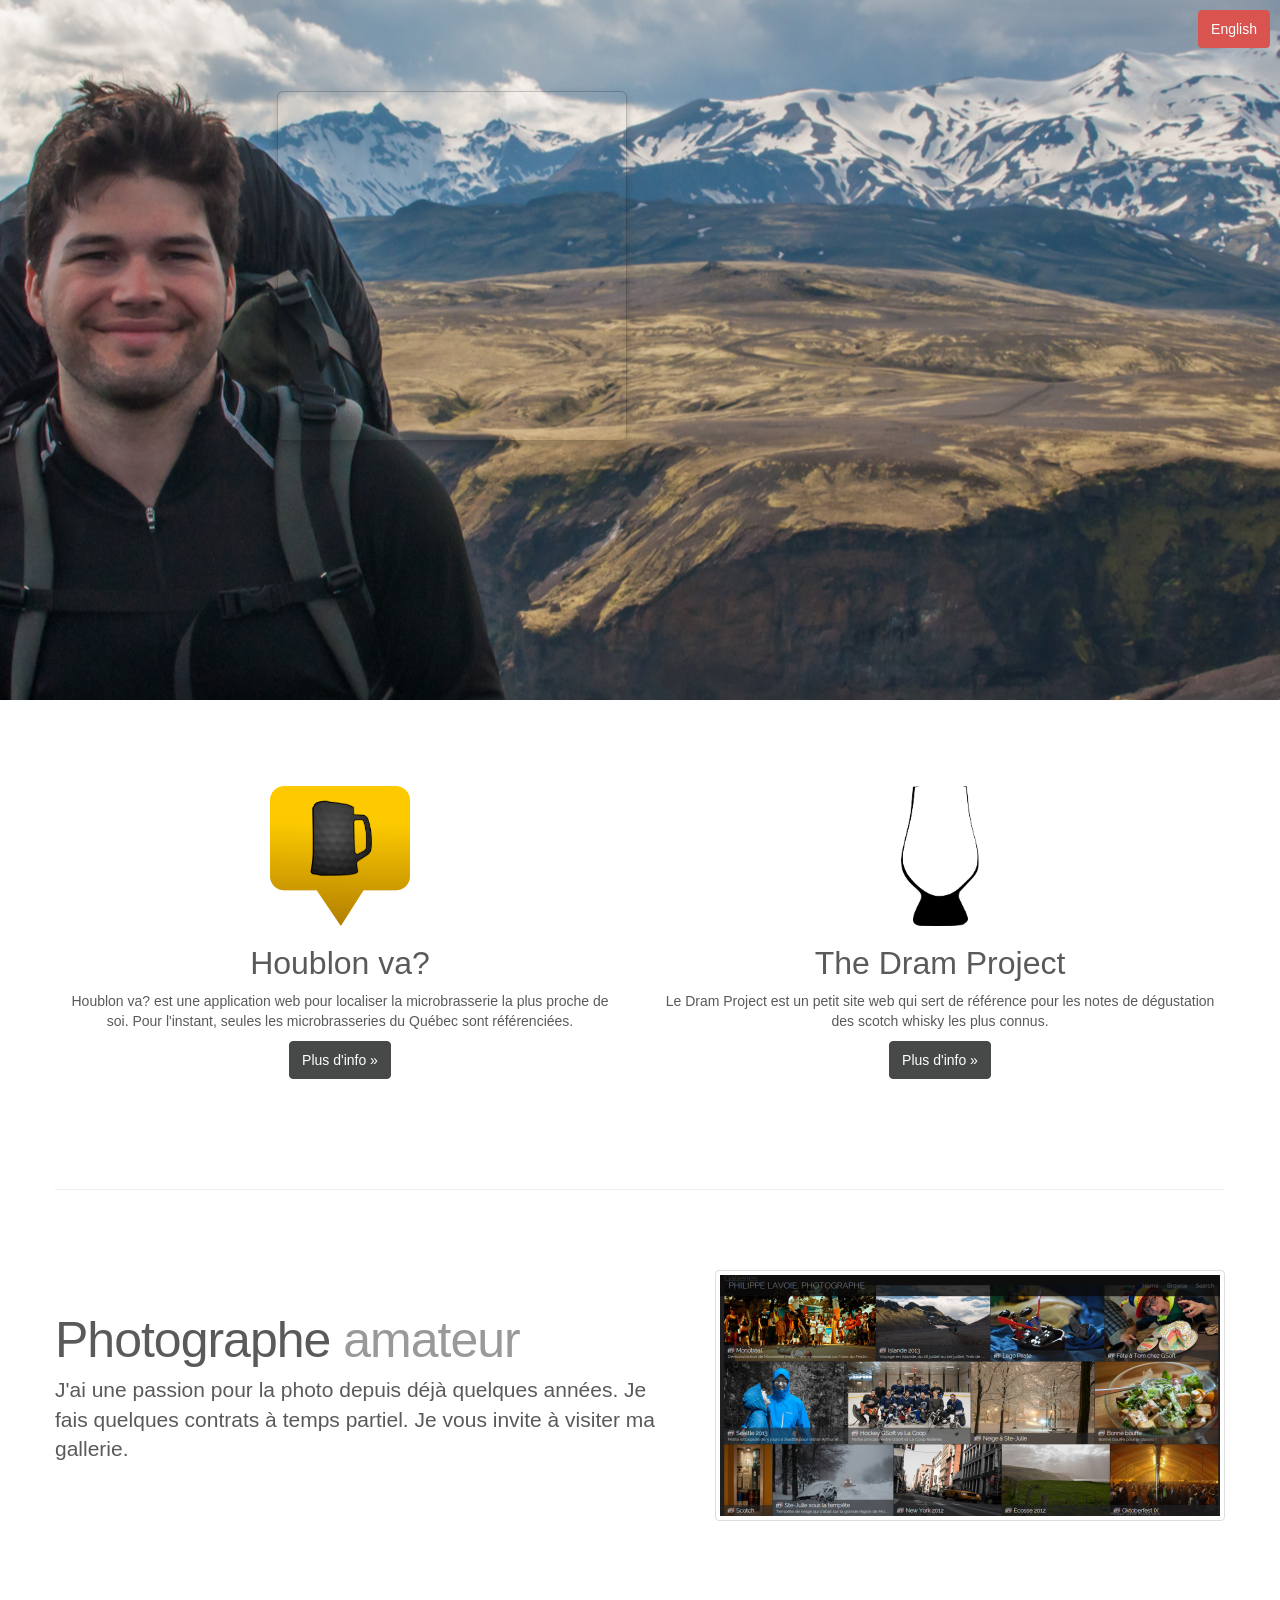
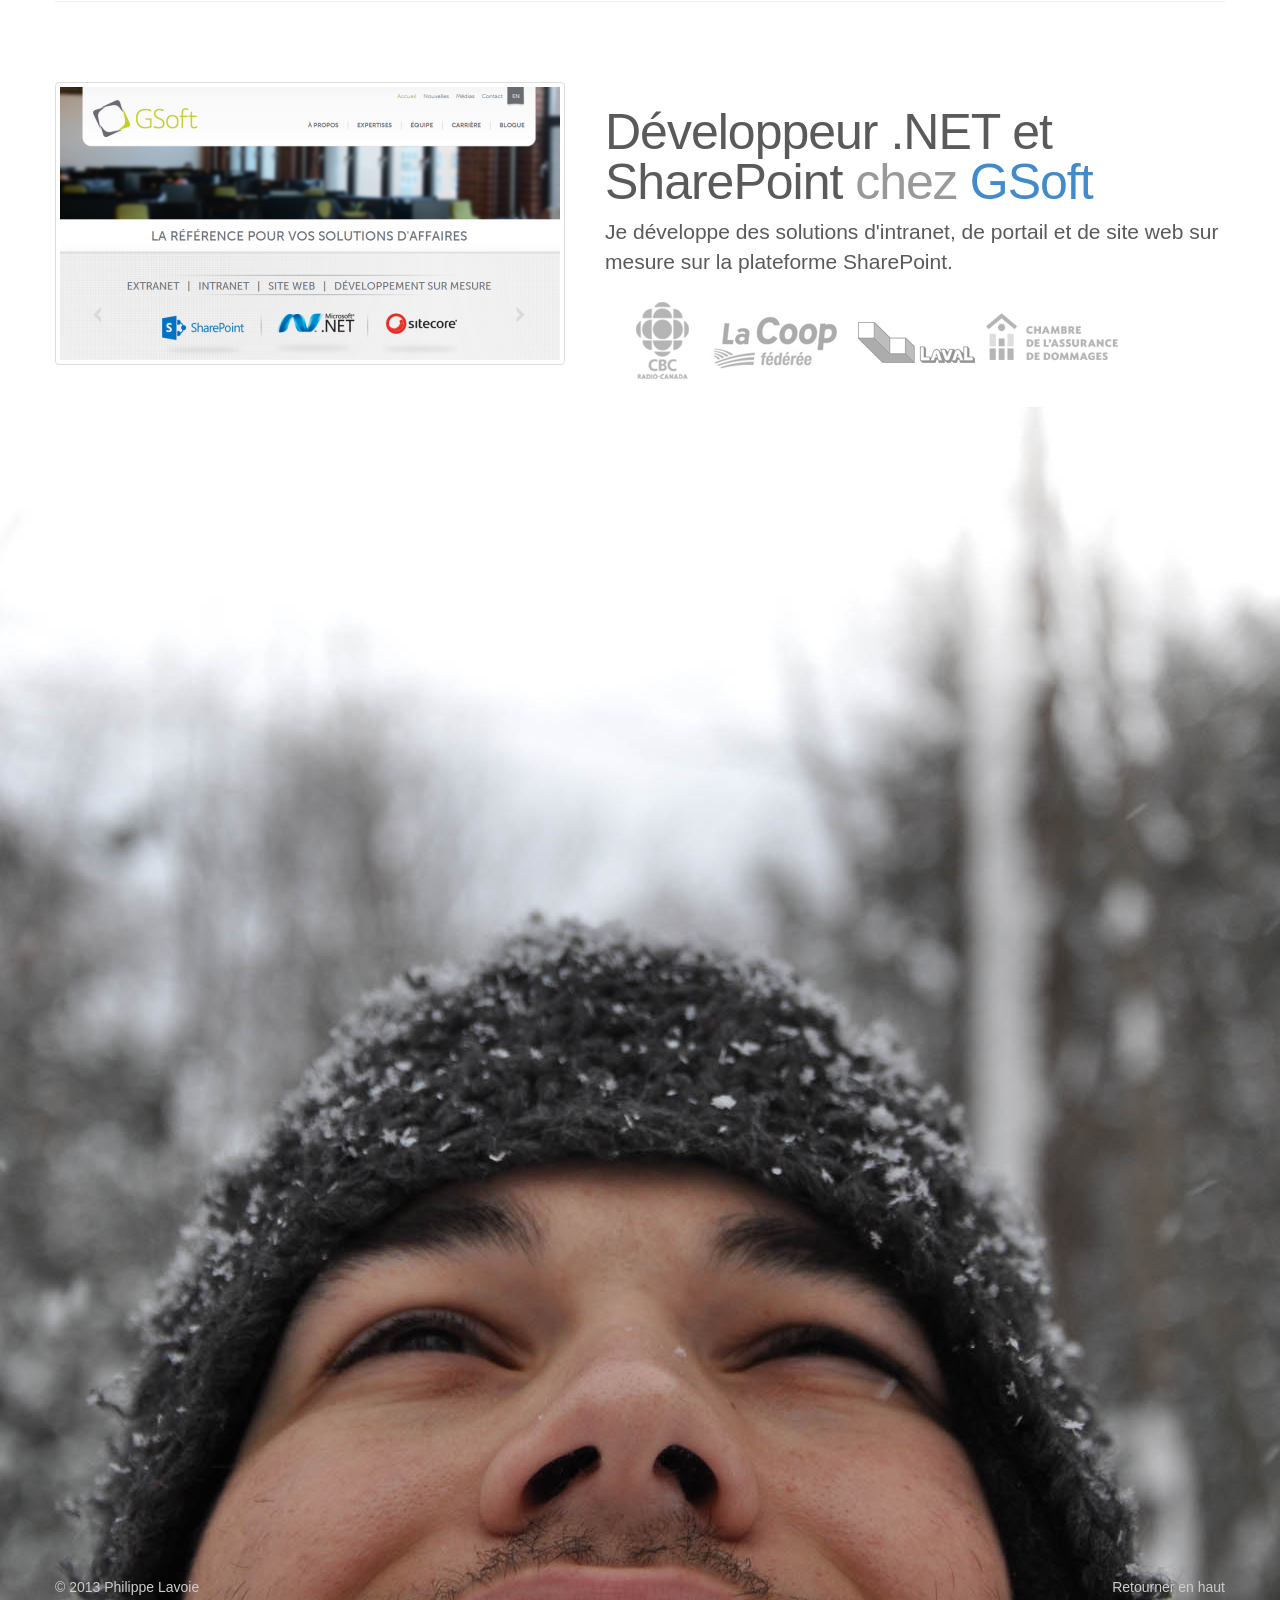
<file: index.html>
<!DOCTYPE html>
<html lang="en">
<head>
    <meta charset="utf-8">
    <meta name="viewport" content="width=device-width, initial-scale=1.0">
    <meta name="description" content="Site Web de Philippe Lavoie">
    <meta name="author" content="Philippe Lavoie">

    <title>Philippe Lavoie [.com]</title>

    <link href="css/bootstrap.min.css" rel="stylesheet" >

    <!-- Custom styles for this template -->
    <link href="css/style.css" rel="stylesheet">

        <!-- Fav Icon -->
    <link rel="shortcut icon" href="images/favicon.ico" type="image/x-icon" />
</head>
<body>
    <header>
        <div id="frame" data-animation="true" data-placement="right" data-title="Philippe Lavoie"></div>
    </header>
    
    <button type="button" class="translator btn" data-bind="text: Core().OppositeLanguageLabel, click: ToggleLanguage, css: { 'btn-danger': IsFrench, 'btn-primary': !IsFrench()}"></button>
    
    <div class="container marketing">
        
        <div class="row">
            <div class="col-lg-6">
                <img class="" data-bind="attr: {src: HoublonVa().Logo500}" width="140" height="140">
                <h2 data-bind="text: HoublonVa().Title"></h2>
                <p data-bind="text: HoublonVa().Description"></p>
                <p><a class="btn btn-default" data-bind="text: Core().MoreDetailsLabel, attr: { href: HoublonVa().WebSiteUrl }"></a></p>
            </div>
            <div class="col-lg-6">
                <img class="" data-bind="attr: {src: DramProject().Logo500}" width="140" height="140">
                <h2 data-bind="text: DramProject().Title"></h2>
                <p data-bind="text: DramProject().Description"></p>
                <p><a class="btn btn-default" data-bind="text: Core().MoreDetailsLabel, attr: { href: DramProject().WebSiteUrl }"></a></p>
            </div>
        </div>

        <hr class="featurette-divider">
        <div class="featurette">
            <a href="http://photo.philippelavoie.com"><img class="featurette-image img-thumbnail pull-right" src="images/smug-small.png" /></a>
            <h2 class="featurette-heading" data-bind="html: Core().Photograph"></h2>
            <p class="lead" data-bind="text: Core().PhotographDescription"></p>
        </div>
        <hr class="featurette-divider">
        <div class="featurette">
            <a href="http://gsoft-group.com"><img class="featurette-image img-thumbnail pull-left" src="images/gsoft-small.png"></a>
            <h2 class="featurette-heading profession-title" data-bind="html: Core().Profession"></h2>
            <p class="lead" data-bind="text: Core().ProfessionDescription"></p>
            <div class="col-lg-6">
                <a href="http://www.radio-canada.ca"><div class="logo-cbc"></div></a>
                <a href="http://www.laccop.coop"><div class="logo-coop"></div></a>
                <a href="http://www.laval.ca"><div class="logo-laval"></div></a>
                <a href="http://www.chad.ca"><div class="logo-chad"></div></a>
            </div>
        </div>
    </div><!-- /.container -->

    <footer>
        <div class="container">
            <p class="pull-right"><a href="#" data-bind="text: Core().BackToTop"></a></p>
            <p class="pull-left">&copy; 2013 Philippe Lavoie</p>
        </div>
    </footer>

    <!-- Bootstrap core JavaScript
    ================================================== -->
    <script src="js/jquery-3.7.1.min.js" type="text/javascript"></script>
    <script src="js/bootstrap.min.js" type="text/javascript"></script>
    <script src="js/knockout-2.3.0.js" type="text/javascript"></script>
    <script src="js/core.js" type="text/javascript"></script>
</body>
</html>
</file>
<file: css/style.css>
body {
    color: #5a5a5a;
}

.marketing {
    padding-left: 15px;
    padding-right: 15px;
    padding-top: 86px;
}
.marketing .col-lg-6 {
    text-align: center;
    margin-bottom: 20px;
}
.marketing h2 {
    font-weight: normal;
}
.marketing .col-lg-6 p {
    margin-left: 10px;
    margin-right: 10px;
}

.logo-chad {
    margin-top: 17px;
    float:left;
    height: 50px;
    width: 144px;
    background-image: url("../images/chad.png");
    transition: all 0.3s ease;

}

.logo-chad:hover {
    background-image: url("../images/chad-color.png");
}

.logo-laval {
    float:left;
    margin-top: 17px;
    height: 60px;
    width: 140px;
    background-image: url("../images/laval.png");
    transition: all 0.3s ease;

}

.logo-laval:hover {
    background-image: url("../images/laval-color.png");
}

.logo-coop {
    float:left;
    margin-top: 16px;
    height: 62px;
    width: 141px;
    background-image: url("../images/la-coop.png");
    transition: all 0.3s ease;

}

.logo-coop:hover {
    background-image: url("../images/la-coop-couleur.png");
}

.logo-cbc {
    float:left;
    height: 91px;
    width: 85px;
    background-image: url("../images/cbc.png");
    transition: all 0.3s ease;

}

.logo-cbc:hover {
    background-image: url("../images/cbc-couleur.png");
}
/* Featurettes
------------------------- */

.featurette-divider {
    margin: 80px 0; 
}
.featurette {
    padding-top: 25px;
    overflow: hidden;
}
.featurette-image {
    margin-top: -25px; 
}
.featurette-image.pull-left {
    margin-right: 40px;
}
.featurette-image.pull-right {
    margin-left: 40px;
}
.featurette-heading {
    font-size: 50px;
    font-weight: 300;
    line-height: 1;
    letter-spacing: -1px;
}

.profession-title {
    margin-top: 0px
}

@media (max-width: 1000px) {
    .featurette-image.pull-left,
    .featurette-image.pull-right {
        margin-left: auto;
        margin-right: auto;
        display: block;
        float: none;
    }

    .featurette-heading {
        margin-top: 20px;
        text-align: center;
    }

    .lead {
        text-align: center;
        margin-bottom: 0px;
    }

    .featurette-divider {
        margin: 30px 0px;
    }
}

/* Header
-----------------------------*/

header {
    background-image: url("../images/header.jpg");
    background-position: center;
    height: 700px;
    padding-bottom: 20px;
}

#frame {
    height: 350px;
    width: 350px;
    margin-left: auto;
    margin-right: auto;
    position: relative;
    left: -504px;
    top: 91px;

    border: 1px solid rgba(0, 0, 0, 0.2);
    border-radius: 6px;
    -webkit-box-shadow: 0 5px 10px rgba(0, 0, 0, 0.2);
    box-shadow: 0 5px 10px rgba(0, 0, 0, 0.2);
    background-clip: padding-box;
    -webkit-bg-clip: padding-box;
    -moz-bg-clip: padding;
}

#frame:hover {
    background-color: rgba(255, 255, 255, 0.1);
}

@media (max-width: 1400px) {
    header {
        background-position: 0px auto;
    }

    #frame {
        margin-left: 0;
        margin-right: 0;
        left: 277px;
        top: 91px;
    }
}

@media (max-width: 1000px) {
    header {
        background-position: -200px auto;
    }

    #frame {
        margin-left: 0;
        margin-right: 0;
        left: 77px;
        top: 91px;
    }
}


/* Footer
-----------------------------*/

footer {
    background-image: url("../images/footer.jpg");
    background-position: center;
    background-position-y: bottom;
    height: 1200px;
    padding-top: 1170px;
    color: #ccc;
}

footer a {
    color: #ccc;
}

footer a:hover,
footer a:active,
footer a:visited {
    color: #ccc;
}

/* Popover - info
---------------------------*/

.popover {
    max-width: none;
}

.popover-title {
    font-weight: bold;
    font-size: 18px;
}

.popover ul {
    padding-left: 20px;
}

.social {
    float: left;
    margin: 10px;
}

.translator {
    position: absolute;
    top: 10px;
    right: 10px;
}

/* RESPONSIVE CSS
-------------------------------------------------- */

@media (min-width: 768px) {

    /* Remve the edge padding needed for mobile */
    .marketing {
        padding-left: 0;
        padding-right: 0;
    }
}
</file>
